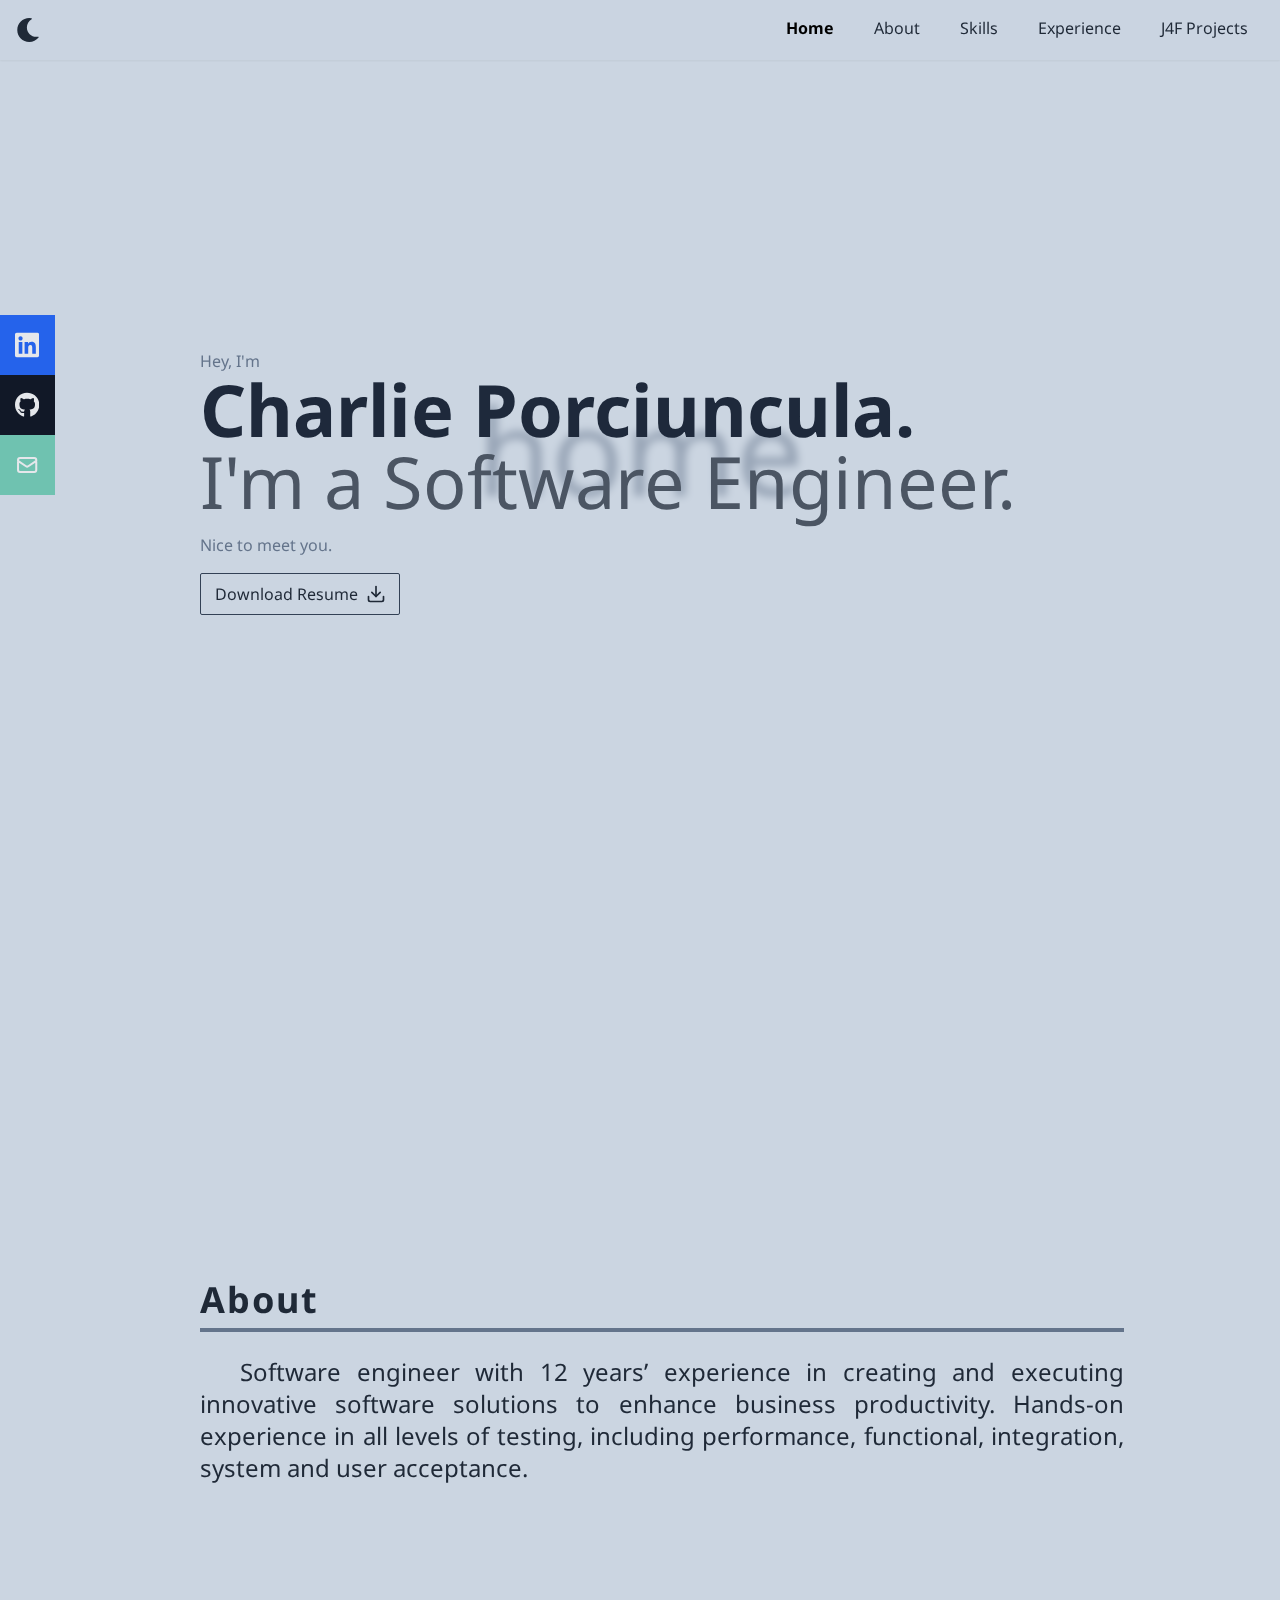
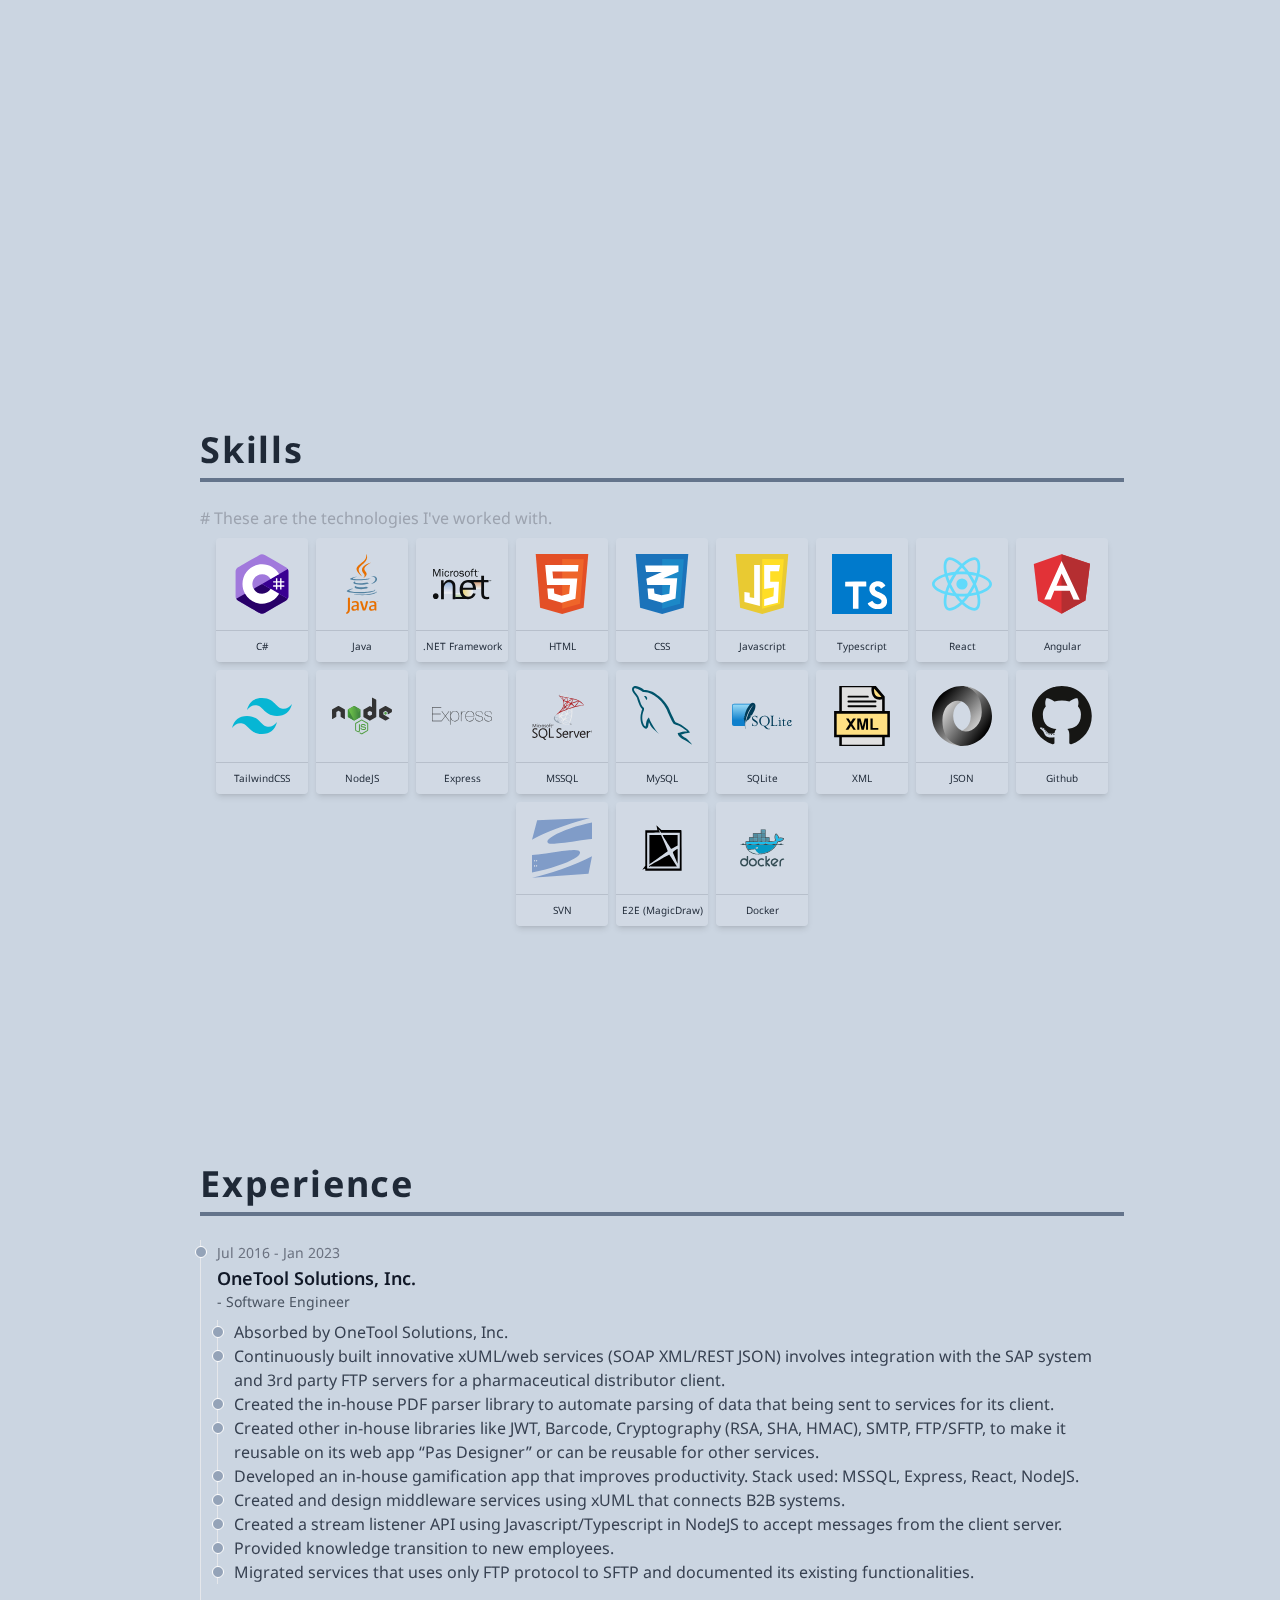
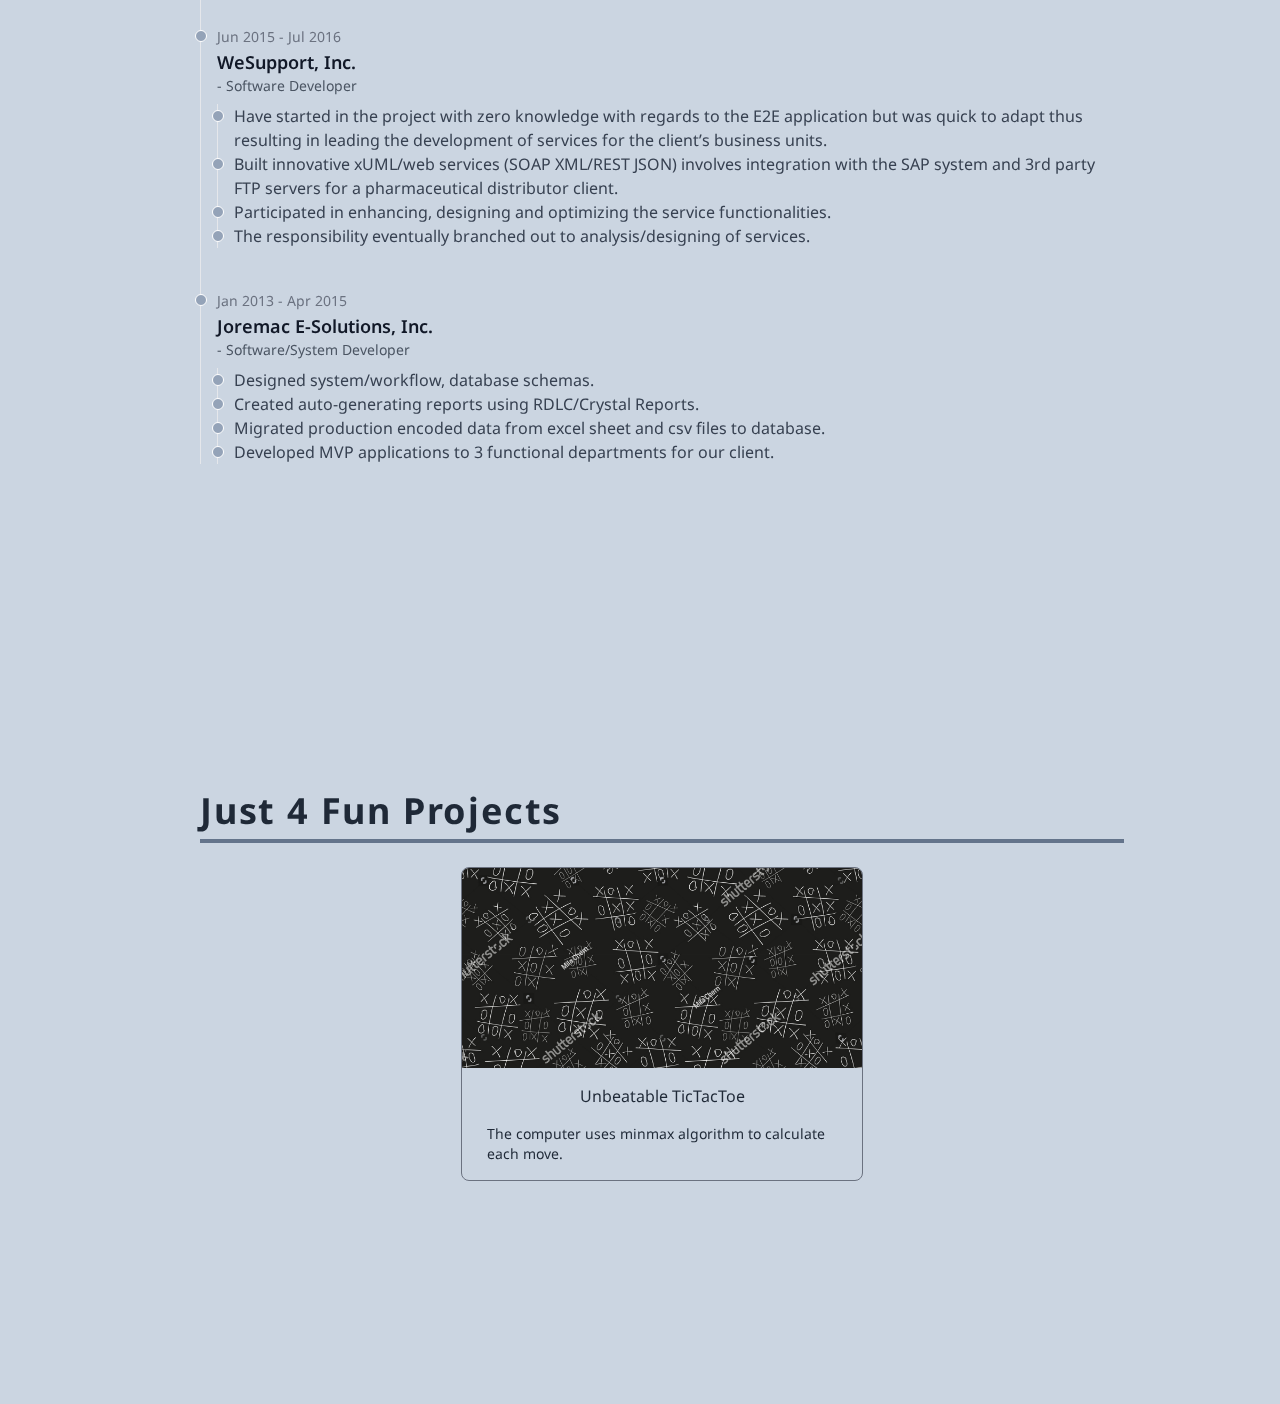
<file: index.html>
<!doctype html><html lang="en"><head><meta charset="utf-8"/><link rel="icon" href="/favicon.ico?"/><meta name="viewport" content="width=device-width,initial-scale=1"/><meta name="theme-color" content="#000000"/><meta name="description" content="Web site created using create-react-app"/><link rel="apple-touch-icon" href="/logo192.png"/><link rel="manifest" href="/manifest.json"/><title>Charlie Porciuncula</title><script defer="defer" src="/static/js/main.1dcb9420.js"></script><link href="/static/css/main.ce0f094e.css" rel="stylesheet"></head><body><noscript>You need to enable JavaScript to run this app.</noscript><div id="root"></div><script type="text/javascript">!function(n){if("/"===n.search[1]){var a=n.search.slice(1).split("&").map((function(n){return n.replace(/~and~/g,"&")})).join("?");window.history.replaceState(null,null,n.pathname.slice(0,-1)+a+n.hash)}}(window.location)</script></body></html>
</file>
<file: static/css/main.ce0f094e.css>
@import url(https://fonts.googleapis.com/css2?family=Noto+Sans&display=swap);
/*
! tailwindcss v3.0.23 | MIT License | https://tailwindcss.com
*/*,:after,:before{border:0 solid #e5e7eb;box-sizing:border-box}:after,:before{--tw-content:""}html{-webkit-text-size-adjust:100%;font-family:ui-sans-serif,system-ui,-apple-system,BlinkMacSystemFont,Segoe UI,Roboto,Helvetica Neue,Arial,Noto Sans,sans-serif,Apple Color Emoji,Segoe UI Emoji,Segoe UI Symbol,Noto Color Emoji;line-height:1.5;tab-size:4}body{line-height:inherit;margin:0}hr{border-top-width:1px;color:inherit;height:0}abbr:where([title]){-webkit-text-decoration:underline dotted;text-decoration:underline dotted}h1,h2,h3,h4,h5,h6{font-size:inherit;font-weight:inherit}a{color:inherit;text-decoration:inherit}b,strong{font-weight:bolder}code,kbd,pre,samp{font-family:ui-monospace,SFMono-Regular,Menlo,Monaco,Consolas,Liberation Mono,Courier New,monospace;font-size:1em}small{font-size:80%}sub,sup{font-size:75%;line-height:0;position:relative;vertical-align:baseline}sub{bottom:-.25em}sup{top:-.5em}table{border-collapse:collapse;border-color:inherit;text-indent:0}button,input,optgroup,select,textarea{color:inherit;font-family:inherit;font-size:100%;line-height:inherit;margin:0;padding:0}button,select{text-transform:none}[type=button],[type=reset],[type=submit],button{-webkit-appearance:button;background-color:transparent;background-image:none}:-moz-focusring{outline:auto}:-moz-ui-invalid{box-shadow:none}progress{vertical-align:baseline}::-webkit-inner-spin-button,::-webkit-outer-spin-button{height:auto}[type=search]{-webkit-appearance:textfield;outline-offset:-2px}::-webkit-search-decoration{-webkit-appearance:none}::-webkit-file-upload-button{-webkit-appearance:button;font:inherit}summary{display:list-item}blockquote,dd,dl,figure,h1,h2,h3,h4,h5,h6,hr,p,pre{margin:0}fieldset{margin:0}fieldset,legend{padding:0}menu,ol,ul{list-style:none;margin:0;padding:0}textarea{resize:vertical}input::-webkit-input-placeholder,textarea::-webkit-input-placeholder{color:#9ca3af;opacity:1}input:-ms-input-placeholder,textarea:-ms-input-placeholder{color:#9ca3af;opacity:1}input::placeholder,textarea::placeholder{color:#9ca3af;opacity:1}[role=button],button{cursor:pointer}:disabled{cursor:default}audio,canvas,embed,iframe,img,object,svg,video{display:block;vertical-align:middle}img,video{height:auto;max-width:100%}[hidden]{display:none}html{scroll-behavior:smooth}body{background-color:rgb(203 213 225/var(--tw-bg-opacity));color:rgb(31 41 55/var(--tw-text-opacity));font-family:Noto Sans}.dark body,body{--tw-bg-opacity:1;--tw-text-opacity:1}.dark body{background-color:rgb(30 41 59/var(--tw-bg-opacity));color:rgb(229 231 235/var(--tw-text-opacity))}*,:after,:before{--tw-translate-x:0;--tw-translate-y:0;--tw-rotate:0;--tw-skew-x:0;--tw-skew-y:0;--tw-scale-x:1;--tw-scale-y:1;--tw-pan-x: ;--tw-pan-y: ;--tw-pinch-zoom: ;--tw-scroll-snap-strictness:proximity;--tw-ordinal: ;--tw-slashed-zero: ;--tw-numeric-figure: ;--tw-numeric-spacing: ;--tw-numeric-fraction: ;--tw-ring-inset: ;--tw-ring-offset-width:0px;--tw-ring-offset-color:#fff;--tw-ring-color:rgba(59,130,246,.5);--tw-ring-offset-shadow:0 0 #0000;--tw-ring-shadow:0 0 #0000;--tw-shadow:0 0 #0000;--tw-shadow-colored:0 0 #0000;--tw-blur: ;--tw-brightness: ;--tw-contrast: ;--tw-grayscale: ;--tw-hue-rotate: ;--tw-invert: ;--tw-saturate: ;--tw-sepia: ;--tw-drop-shadow: ;--tw-backdrop-blur: ;--tw-backdrop-brightness: ;--tw-backdrop-contrast: ;--tw-backdrop-grayscale: ;--tw-backdrop-hue-rotate: ;--tw-backdrop-invert: ;--tw-backdrop-opacity: ;--tw-backdrop-saturate: ;--tw-backdrop-sepia: }ul.nav>li{margin-left:2.5rem}ul.nav>li:last-child{margin-right:2rem}ul.social-buttons>li{align-items:center;display:flex;height:60px;justify-content:center;margin-left:-105px;padding-left:1rem;padding-right:1rem;transition-duration:.3s;width:160px}ul.social-buttons>li:hover{margin-left:-5px}ul.social-buttons>li>a{align-items:center;display:flex;justify-content:space-between;width:100%}ul.socials-mobile-menu>li>a{--tw-text-opacity:1;border-radius:9999px;color:rgb(255 255 255/var(--tw-text-opacity));display:inline-block;padding:.5rem}ul.socials-mobile-menu>li:not(:last-child){margin-right:1.5rem}.page-section{display:flex;flex-direction:column;justify-content:center;margin-left:auto;margin-right:auto;max-width:1000px;min-height:100vh;padding-left:1rem;padding-right:1rem;padding-top:4rem}@media (min-width:768px){.page-section{padding-left:60px}}.section-header{--tw-border-opacity:1;border-bottom-width:4px;border-color:rgb(100 116 139/var(--tw-border-opacity));font-size:1.875rem;font-weight:700;line-height:2.25rem;margin-bottom:1rem;padding-bottom:.25rem}.dark .section-header{--tw-border-opacity:1;border-color:rgb(191 219 254/var(--tw-border-opacity))}@media (min-width:768px){.section-header{font-size:2.25rem;letter-spacing:.05em;line-height:2.5rem;margin-bottom:1.5rem;padding-bottom:.5rem}}@-webkit-keyframes flicker{0%,18%,22%,25%,53%,57%,to{text-shadow:0 0 7px #fff,0 0 10px #fff,0 0 21px #fff,0 0 42px #0fa,0 0 82px #0fa,0 0 92px #0fa,0 0 102px #0fa,0 0 151px #0fa}20%,24%,55%{text-shadow:none}}@keyframes flicker{0%,18%,22%,25%,53%,57%,to{text-shadow:0 0 7px #fff,0 0 10px #fff,0 0 21px #fff,0 0 42px #0fa,0 0 82px #0fa,0 0 92px #0fa,0 0 102px #0fa,0 0 151px #0fa}20%,24%,55%{text-shadow:none}}.visible{visibility:visible}.fixed{position:fixed}.absolute{position:absolute}.relative{position:relative}.inset-0{bottom:0;left:0;right:0;top:0}.-left-1\.5{left:-.375rem}.-left-1{left:-.25rem}.top-0{top:0}.right-0{right:0}.left-0{left:0}.top-\[35\%\]{top:35%}.z-10{z-index:10}.m-4{margin:1rem}.m-auto{margin:auto}.my-4{margin-bottom:1rem;margin-top:1rem}.mx-auto{margin-left:auto;margin-right:auto}.mx-1{margin-left:.25rem;margin-right:.25rem}.mb-10{margin-bottom:2.5rem}.ml-4{margin-left:1rem}.mt-1\.5{margin-top:.375rem}.mt-1{margin-top:.25rem}.mb-1{margin-bottom:.25rem}.mb-2{margin-bottom:.5rem}.mr-2{margin-right:.5rem}.mt-4{margin-top:1rem}.mr-4{margin-right:1rem}.mb-12{margin-bottom:3rem}.mt-2{margin-top:.5rem}.inline-block{display:inline-block}.flex{display:flex}.inline-flex{display:inline-flex}.table{display:table}.hidden{display:none}.h-screen{height:100vh}.h-3{height:.75rem}.h-\[200px\]{height:200px}.h-\[60px\]{height:60px}.h-full{height:100%}.h-\[50px\]{height:50px}.h-\[70px\]{height:70px}.min-h-\[100px\]{min-height:100px}.w-screen{width:100vw}.w-3{width:.75rem}.w-\[200px\]{width:200px}.w-\[400px\]{width:400px}.w-\[350px\]{width:350px}.w-full{width:100%}.w-\[50px\]{width:50px}.w-\[70px\]{width:70px}.max-w-\[1000px\]{max-width:1000px}.border-separate{border-collapse:separate}.-translate-y-20{--tw-translate-y:-5rem}.-translate-y-20,.translate-y-0{-webkit-transform:translate(var(--tw-translate-x),var(--tw-translate-y)) rotate(var(--tw-rotate)) skewX(var(--tw-skew-x)) skewY(var(--tw-skew-y)) scaleX(var(--tw-scale-x)) scaleY(var(--tw-scale-y));transform:translate(var(--tw-translate-x),var(--tw-translate-y)) rotate(var(--tw-rotate)) skewX(var(--tw-skew-x)) skewY(var(--tw-skew-y)) scaleX(var(--tw-scale-x)) scaleY(var(--tw-scale-y))}.translate-y-0{--tw-translate-y:0px}.translate-x-0{--tw-translate-x:0px}.translate-x-0,.translate-x-\[700px\]{-webkit-transform:translate(var(--tw-translate-x),var(--tw-translate-y)) rotate(var(--tw-rotate)) skewX(var(--tw-skew-x)) skewY(var(--tw-skew-y)) scaleX(var(--tw-scale-x)) scaleY(var(--tw-scale-y));transform:translate(var(--tw-translate-x),var(--tw-translate-y)) rotate(var(--tw-rotate)) skewX(var(--tw-skew-x)) skewY(var(--tw-skew-y)) scaleX(var(--tw-scale-x)) scaleY(var(--tw-scale-y))}.translate-x-\[700px\]{--tw-translate-x:700px}.-translate-x-14{--tw-translate-x:-3.5rem;-webkit-transform:translate(var(--tw-translate-x),var(--tw-translate-y)) rotate(var(--tw-rotate)) skewX(var(--tw-skew-x)) skewY(var(--tw-skew-y)) scaleX(var(--tw-scale-x)) scaleY(var(--tw-scale-y));transform:translate(var(--tw-translate-x),var(--tw-translate-y)) rotate(var(--tw-rotate)) skewX(var(--tw-skew-x)) skewY(var(--tw-skew-y)) scaleX(var(--tw-scale-x)) scaleY(var(--tw-scale-y))}.cursor-pointer{cursor:pointer}.select-none{-webkit-user-select:none;-ms-user-select:none;user-select:none}.flex-row{flex-direction:row}.flex-col{flex-direction:column}.flex-wrap{flex-wrap:wrap}.items-center{align-items:center}.justify-center{justify-content:center}.justify-between{justify-content:space-between}.overflow-clip{overflow:clip}.rounded-full{border-radius:9999px}.rounded-sm{border-radius:.125rem}.rounded-lg{border-radius:.5rem}.rounded{border-radius:.25rem}.border{border-width:1px}.border-l{border-left-width:1px}.border-t{border-top-width:1px}.border-gray-200{--tw-border-opacity:1;border-color:rgb(229 231 235/var(--tw-border-opacity))}.border-white{--tw-border-opacity:1;border-color:rgb(255 255 255/var(--tw-border-opacity))}.border-slate-700{--tw-border-opacity:1;border-color:rgb(51 65 85/var(--tw-border-opacity))}.border-gray-500{--tw-border-opacity:1;border-color:rgb(107 114 128/var(--tw-border-opacity))}.border-gray-500\/25{border-color:hsla(220,9%,46%,.25)}.border-slate-300{--tw-border-opacity:1;border-color:rgb(203 213 225/var(--tw-border-opacity))}.bg-slate-300\/50{background-color:rgba(203,213,225,.5)}.bg-slate-400{--tw-bg-opacity:1;background-color:rgb(148 163 184/var(--tw-bg-opacity))}.bg-slate-300\/30{background-color:rgba(203,213,225,.3)}.bg-blue-600{--tw-bg-opacity:1;background-color:rgb(37 99 235/var(--tw-bg-opacity))}.bg-gray-900{--tw-bg-opacity:1;background-color:rgb(17 24 39/var(--tw-bg-opacity))}.bg-\[\#6fc2b0\]{--tw-bg-opacity:1;background-color:rgb(111 194 176/var(--tw-bg-opacity))}.bg-slate-200\/25{background-color:rgba(226,232,240,.25)}.bg-black\/75{background-color:rgba(0,0,0,.75)}.bg-black\/40{background-color:rgba(0,0,0,.4)}.object-cover{object-fit:cover}.object-fill{object-fit:fill}.p-2{padding:.5rem}.px-4{padding-left:1rem;padding-right:1rem}.py-4{padding-bottom:1rem;padding-top:1rem}.py-2{padding-bottom:.5rem;padding-top:.5rem}.py-1{padding-bottom:.25rem;padding-top:.25rem}.text-center{text-align:center}.text-justify{text-align:justify}.indent-10{text-indent:2.5rem}.text-xl{font-size:1.25rem;line-height:1.75rem}.text-6xl{font-size:3.75rem;line-height:1}.text-sm{font-size:.875rem;line-height:1.25rem}.text-lg{font-size:1.125rem;line-height:1.75rem}.text-base{font-size:1rem;line-height:1.5rem}.text-4xl{font-size:2.25rem;line-height:2.5rem}.text-2xl{font-size:1.5rem;line-height:2rem}.text-\[8px\]{font-size:8px}.font-normal{font-weight:400}.font-semibold{font-weight:600}.font-bold{font-weight:700}.leading-none{line-height:1}.tracking-wider{letter-spacing:.05em}.text-slate-500{--tw-text-opacity:1;color:rgb(100 116 139/var(--tw-text-opacity))}.text-gray-500{--tw-text-opacity:1;color:rgb(107 114 128/var(--tw-text-opacity))}.text-gray-900{--tw-text-opacity:1;color:rgb(17 24 39/var(--tw-text-opacity))}.text-gray-600{--tw-text-opacity:1;color:rgb(75 85 99/var(--tw-text-opacity))}.text-gray-700{--tw-text-opacity:1;color:rgb(55 65 81/var(--tw-text-opacity))}.text-slate-800{--tw-text-opacity:1;color:rgb(30 41 59/var(--tw-text-opacity))}.text-black{--tw-text-opacity:1;color:rgb(0 0 0/var(--tw-text-opacity))}.text-gray-200{--tw-text-opacity:1;color:rgb(229 231 235/var(--tw-text-opacity))}.text-gray-400{--tw-text-opacity:1;color:rgb(156 163 175/var(--tw-text-opacity))}.text-slate-300{--tw-text-opacity:1;color:rgb(203 213 225/var(--tw-text-opacity))}.opacity-100{opacity:1}.opacity-0{opacity:0}.shadow-sm{--tw-shadow:0 1px 2px 0 rgba(0,0,0,.05);--tw-shadow-colored:0 1px 2px 0 var(--tw-shadow-color)}.shadow-lg,.shadow-sm{box-shadow:0 0 #0000,0 0 #0000,var(--tw-shadow);box-shadow:var(--tw-ring-offset-shadow,0 0 #0000),var(--tw-ring-shadow,0 0 #0000),var(--tw-shadow)}.shadow-lg{--tw-shadow:0 10px 15px -3px rgba(0,0,0,.1),0 4px 6px -4px rgba(0,0,0,.1);--tw-shadow-colored:0 10px 15px -3px var(--tw-shadow-color),0 4px 6px -4px var(--tw-shadow-color)}.shadow-md{--tw-shadow:0 4px 6px -1px rgba(0,0,0,.1),0 2px 4px -2px rgba(0,0,0,.1);--tw-shadow-colored:0 4px 6px -1px var(--tw-shadow-color),0 2px 4px -2px var(--tw-shadow-color);box-shadow:0 0 #0000,0 0 #0000,var(--tw-shadow);box-shadow:var(--tw-ring-offset-shadow,0 0 #0000),var(--tw-ring-shadow,0 0 #0000),var(--tw-shadow)}.filter{-webkit-filter:var(--tw-blur) var(--tw-brightness) var(--tw-contrast) var(--tw-grayscale) var(--tw-hue-rotate) var(--tw-invert) var(--tw-saturate) var(--tw-sepia) var(--tw-drop-shadow);filter:var(--tw-blur) var(--tw-brightness) var(--tw-contrast) var(--tw-grayscale) var(--tw-hue-rotate) var(--tw-invert) var(--tw-saturate) var(--tw-sepia) var(--tw-drop-shadow)}.backdrop-blur-sm{--tw-backdrop-blur:blur(4px)}.backdrop-blur-md,.backdrop-blur-sm{-webkit-backdrop-filter:var(--tw-backdrop-blur) var(--tw-backdrop-brightness) var(--tw-backdrop-contrast) var(--tw-backdrop-grayscale) var(--tw-backdrop-hue-rotate) var(--tw-backdrop-invert) var(--tw-backdrop-opacity) var(--tw-backdrop-saturate) var(--tw-backdrop-sepia);backdrop-filter:var(--tw-backdrop-blur) var(--tw-backdrop-brightness) var(--tw-backdrop-contrast) var(--tw-backdrop-grayscale) var(--tw-backdrop-hue-rotate) var(--tw-backdrop-invert) var(--tw-backdrop-opacity) var(--tw-backdrop-saturate) var(--tw-backdrop-sepia)}.backdrop-blur-md{--tw-backdrop-blur:blur(12px)}.transition{transition-duration:.15s;transition-property:color,background-color,border-color,fill,stroke,opacity,box-shadow,-webkit-text-decoration-color,-webkit-transform,-webkit-filter,-webkit-backdrop-filter;transition-property:color,background-color,border-color,text-decoration-color,fill,stroke,opacity,box-shadow,transform,filter,backdrop-filter;transition-property:color,background-color,border-color,text-decoration-color,fill,stroke,opacity,box-shadow,transform,filter,backdrop-filter,-webkit-text-decoration-color,-webkit-transform,-webkit-filter,-webkit-backdrop-filter;transition-timing-function:cubic-bezier(.4,0,.2,1)}.transition-all{transition-duration:.15s;transition-property:all;transition-timing-function:cubic-bezier(.4,0,.2,1)}.transition-transform{transition-duration:.15s;transition-property:-webkit-transform;transition-property:transform;transition-property:transform,-webkit-transform;transition-timing-function:cubic-bezier(.4,0,.2,1)}.duration-300{transition-duration:.3s}.duration-200{transition-duration:.2s}.ease-out{transition-timing-function:cubic-bezier(0,0,.2,1)}.ease-in-out{transition-timing-function:cubic-bezier(.4,0,.2,1)}@font-face{font-family:RiskyVenture;src:url(/static/media/risky-venture.regular.5482118cf1cc24113ea9.ttf)}.tictactoe-font{font-family:RiskyVenture,Helvetica,sans-serif}.tictactoe-bg{background-image:url(/static/media/tictactoe-bg.47736ebb610aba24f4f7.jpg)}.hover\:-translate-y-1:hover{--tw-translate-y:-0.25rem;-webkit-transform:translate(var(--tw-translate-x),var(--tw-translate-y)) rotate(var(--tw-rotate)) skewX(var(--tw-skew-x)) skewY(var(--tw-skew-y)) scaleX(var(--tw-scale-x)) scaleY(var(--tw-scale-y));transform:translate(var(--tw-translate-x),var(--tw-translate-y)) rotate(var(--tw-rotate)) skewX(var(--tw-skew-x)) skewY(var(--tw-skew-y)) scaleX(var(--tw-scale-x)) scaleY(var(--tw-scale-y))}.hover\:text-black:hover{--tw-text-opacity:1;color:rgb(0 0 0/var(--tw-text-opacity))}.hover\:underline:hover{-webkit-text-decoration-line:underline;text-decoration-line:underline}.group:hover .group-hover\:scale-110{--tw-scale-x:1.1;--tw-scale-y:1.1;-webkit-transform:translate(var(--tw-translate-x),var(--tw-translate-y)) rotate(var(--tw-rotate)) skewX(var(--tw-skew-x)) skewY(var(--tw-skew-y)) scaleX(var(--tw-scale-x)) scaleY(var(--tw-scale-y));transform:translate(var(--tw-translate-x),var(--tw-translate-y)) rotate(var(--tw-rotate)) skewX(var(--tw-skew-x)) skewY(var(--tw-skew-y)) scaleX(var(--tw-scale-x)) scaleY(var(--tw-scale-y))}.group:hover .group-hover\:bg-slate-400\/25{background-color:rgba(148,163,184,.25)}.dark .dark\:neon-text-green-flicker{-webkit-animation:flicker 1.5s infinite alternate;animation:flicker 1.5s infinite alternate;color:#fff}.dark .dark\:border-gray-700{--tw-border-opacity:1;border-color:rgb(55 65 81/var(--tw-border-opacity))}.dark .dark\:border-gray-900{--tw-border-opacity:1;border-color:rgb(17 24 39/var(--tw-border-opacity))}.dark .dark\:border-slate-800{--tw-border-opacity:1;border-color:rgb(30 41 59/var(--tw-border-opacity))}.dark .dark\:border-slate-500\/25{border-color:rgba(100,116,139,.25)}.dark .dark\:bg-black\/50{background-color:rgba(0,0,0,.5)}.dark .dark\:bg-blue-200{--tw-bg-opacity:1;background-color:rgb(191 219 254/var(--tw-bg-opacity))}.dark .dark\:bg-slate-800\/30{background-color:rgba(30,41,59,.3)}.dark .dark\:bg-slate-800\/60{background-color:rgba(30,41,59,.6)}.dark .dark\:bg-slate-200\/75{background-color:rgba(226,232,240,.75)}.dark .dark\:text-gray-400{--tw-text-opacity:1;color:rgb(156 163 175/var(--tw-text-opacity))}.dark .dark\:text-white{--tw-text-opacity:1;color:rgb(255 255 255/var(--tw-text-opacity))}.dark .dark\:text-gray-300{--tw-text-opacity:1;color:rgb(209 213 219/var(--tw-text-opacity))}.dark .dark\:text-blue-200{--tw-text-opacity:1;color:rgb(191 219 254/var(--tw-text-opacity))}.dark .dark\:text-slate-400{--tw-text-opacity:1;color:rgb(148 163 184/var(--tw-text-opacity))}.dark .dark\:text-gray-200{--tw-text-opacity:1;color:rgb(229 231 235/var(--tw-text-opacity))}.dark .dark\:text-slate-600{--tw-text-opacity:1;color:rgb(71 85 105/var(--tw-text-opacity))}.dark .dark\:shadow-gray-400\/10{--tw-shadow-color:rgba(156,163,175,.1);--tw-shadow:var(--tw-shadow-colored)}.dark .dark\:hover\:border-green-700:hover{--tw-border-opacity:1;border-color:rgb(21 128 61/var(--tw-border-opacity))}.dark .hover\:dark\:bg-slate-300:hover{--tw-bg-opacity:1;background-color:rgb(203 213 225/var(--tw-bg-opacity))}.dark .dark\:hover\:text-slate-200:hover{--tw-text-opacity:1;color:rgb(226 232 240/var(--tw-text-opacity))}.dark .group:hover .dark\:group-hover\:bg-slate-700{--tw-bg-opacity:1;background-color:rgb(51 65 85/var(--tw-bg-opacity))}.dark .group:hover .dark\:group-hover\:text-white{--tw-text-opacity:1;color:rgb(255 255 255/var(--tw-text-opacity))}@media (min-width:640px){.sm\:text-\[80px\]{font-size:80px}}@media (min-width:768px){.md\:flex{display:flex}.md\:hidden{display:none}.md\:h-\[60px\]{height:60px}.md\:w-\[60px\]{width:60px}.md\:translate-y-0{--tw-translate-y:0px}.md\:-translate-y-20,.md\:translate-y-0{-webkit-transform:translate(var(--tw-translate-x),var(--tw-translate-y)) rotate(var(--tw-rotate)) skewX(var(--tw-skew-x)) skewY(var(--tw-skew-y)) scaleX(var(--tw-scale-x)) scaleY(var(--tw-scale-y));transform:translate(var(--tw-translate-x),var(--tw-translate-y)) rotate(var(--tw-rotate)) skewX(var(--tw-skew-x)) skewY(var(--tw-skew-y)) scaleX(var(--tw-scale-x)) scaleY(var(--tw-scale-y))}.md\:-translate-y-20{--tw-translate-y:-5rem}.md\:translate-x-0{--tw-translate-x:0px;-webkit-transform:translate(var(--tw-translate-x),var(--tw-translate-y)) rotate(var(--tw-rotate)) skewX(var(--tw-skew-x)) skewY(var(--tw-skew-y)) scaleX(var(--tw-scale-x)) scaleY(var(--tw-scale-y));transform:translate(var(--tw-translate-x),var(--tw-translate-y)) rotate(var(--tw-rotate)) skewX(var(--tw-skew-x)) skewY(var(--tw-skew-y)) scaleX(var(--tw-scale-x)) scaleY(var(--tw-scale-y))}.md\:text-2xl{font-size:1.5rem;line-height:2rem}.md\:text-\[120px\]{font-size:120px}.md\:text-7xl{font-size:4.5rem;line-height:1}.md\:text-3xl{font-size:1.875rem;line-height:2.25rem}.md\:text-\[10px\]{font-size:10px}}
/*# sourceMappingURL=main.ce0f094e.css.map*/
</file>
